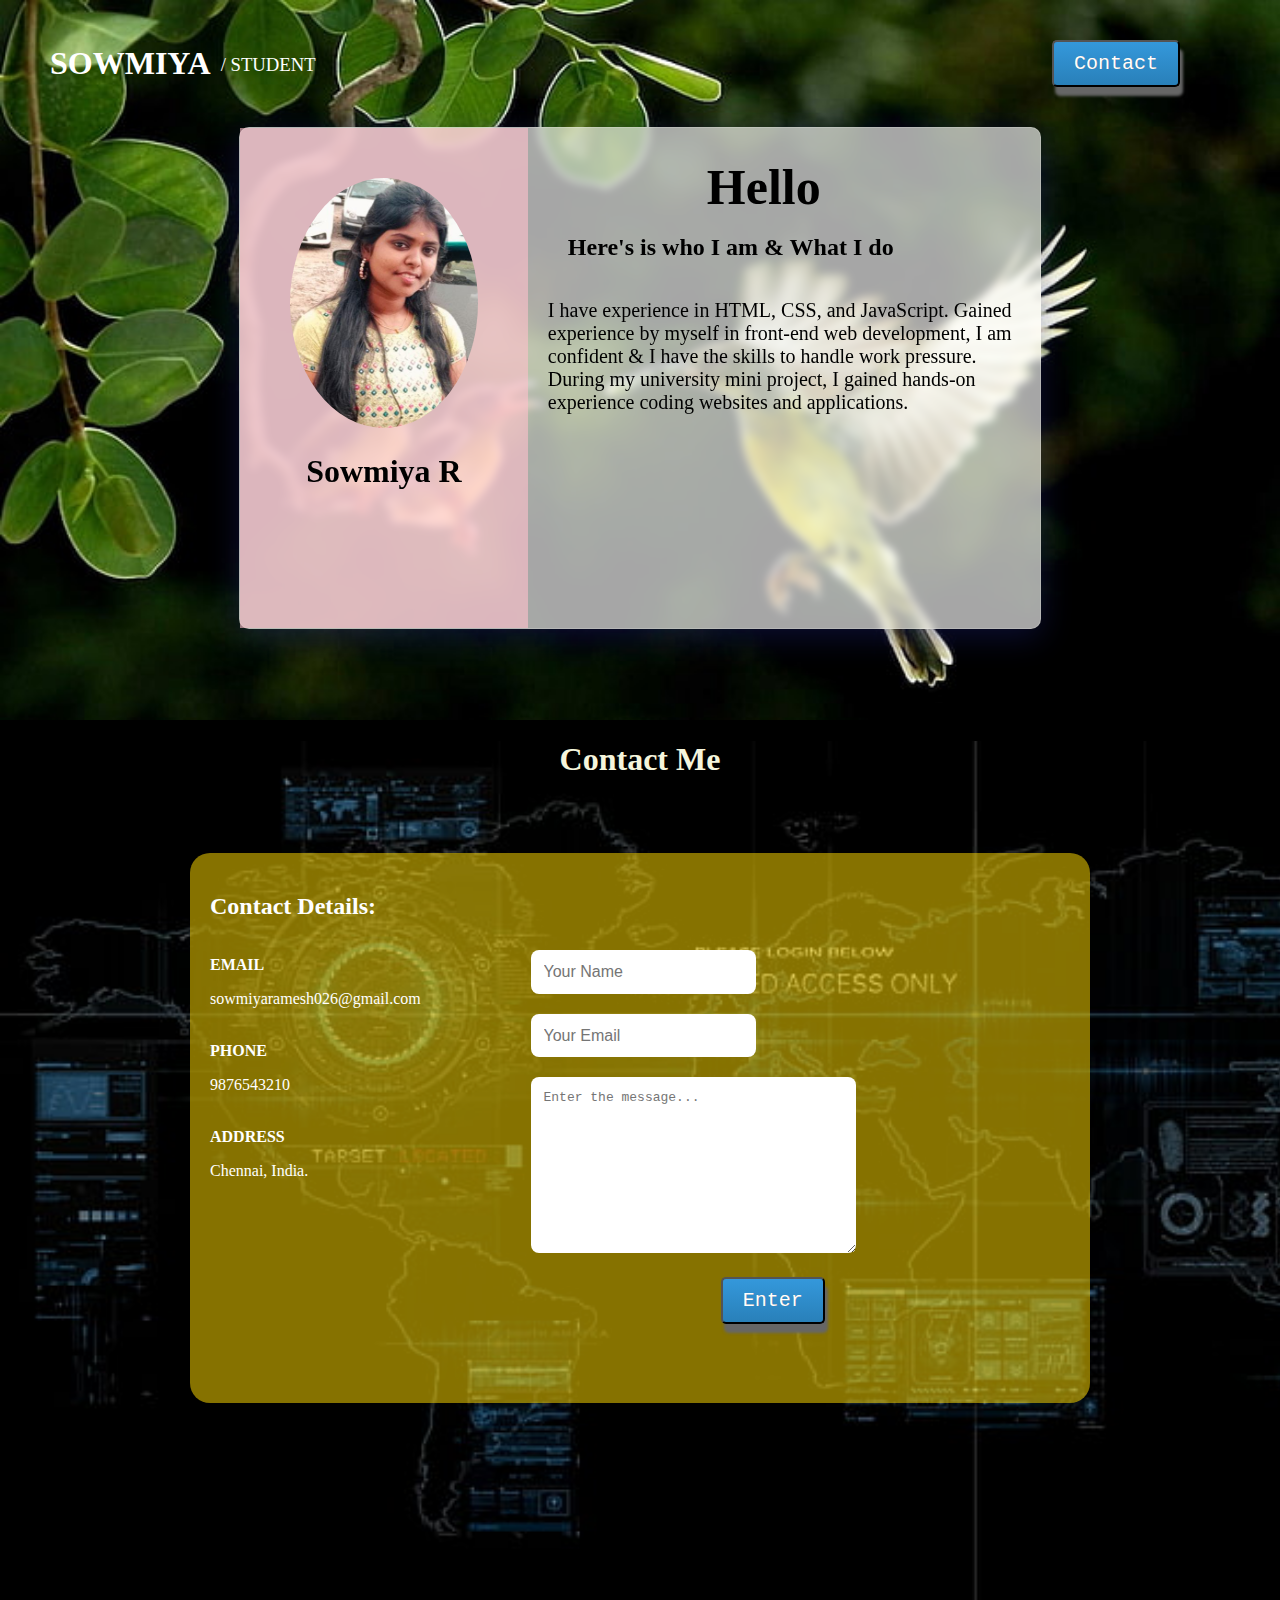
<file: Assessments/Member-1-Jannathul_Firdause.A/Assignment-1/index.html>
<!DOCTYPE html>
<html lang="en">
<head>
    <meta charset="UTF-8">
    <meta http-equiv="X-UA-Compatible" content="IE=edge">
    <meta name="viewport" content="width=device-width, initial-scale=1.0">
    <title>Portfolio</title>
    <link rel="stylesheet" href="assests/css/styles.css">
</head>
<body>
    <!-- first page content -->
    <div class="forbgi" style="background-image:url(./assests/images/banner.jpg) ;">
        <div class="navbar">
            <div class="navbar-left">
                <h1>Sowmiya</h1>
                <h3>/ Student</h3>
            </div>
            <div class="navbar-right">
                <div> <button class="btn"><a href="#contact">Contact</a></button>
                </div>
            </div>
        </div>
        <!-- content of the profile -->
        <div class="content">
            <div class="profile-image" >
                <img id="profile-pic" src="./assests/images/profile-pic.jpeg" alt="Sowmiya Full Sixe Profile pic">
                <h1>Sowmiya R</h1>
            </div>
            <div class="profile-wordings">
                <h1 id="hello">Hello</h1>
                <br>
                <h2>
                    Here's is who I am & What I do
                </h2>
                <br>
                <p>
                    I have experience in HTML, CSS, and JavaScript. Gained experience by myself in front-end web development, I am confident & I have the skills to handle work pressure. During my university mini project, I gained hands-on experience coding websites and applications.
                </p>
    
            </div>
        </div>
    </div>
    
    <!-- second page content -->
    <div class="contact-pg" style="background-image:url(./assests/images/banner-1.jpg) ;">
        <h1>Contact Me</h1>
        <div class="forms">
            <section class="contact" id="contact">
                <h2 class="section-title">Contact Details:</h2>
        
                <div class="contact__container bd-grid">
                    <div class="contact__info">
                        <h3 class="contact__subtitle">EMAIL</h3>
                        <span class="contact__text">sowmiyaramesh026@gmail.com</span>
                        <br>
                        <br>
                        <h3 class="contact__subtitle">PHONE</h3>
                        <span class="contact__text">9876543210</span>
                        <br>
                        <br>
                        <h3 class="contact__subtitle">ADDRESS</h3>
                        <span class="contact__text">Chennai, India.</span>
                    </div>
        
                    <form action="" class="contact__form">
                        <div class="contact__inputs">
                            <input type="text" id="inp1" placeholder="Your Name" class="contact__input"> <br>
                            <input type="mail" id="inp2" placeholder="Your Email" class="contact__input">
                        </div>
        
                        <textarea name="" id="txtarea" cols="0" rows="10" class="contact__input" placeholder="Enter the message..."></textarea>
                        <br>
                        <input type="submit" value="Enter" onclick = "app" class="btn"> 
                    </form>
                </div>
            </section> 
           
        </div>
    
    </div>
    
</body>
<script>
    function app(){
           alert("Submitted your Form");
    }
</script>
</html>
</file>
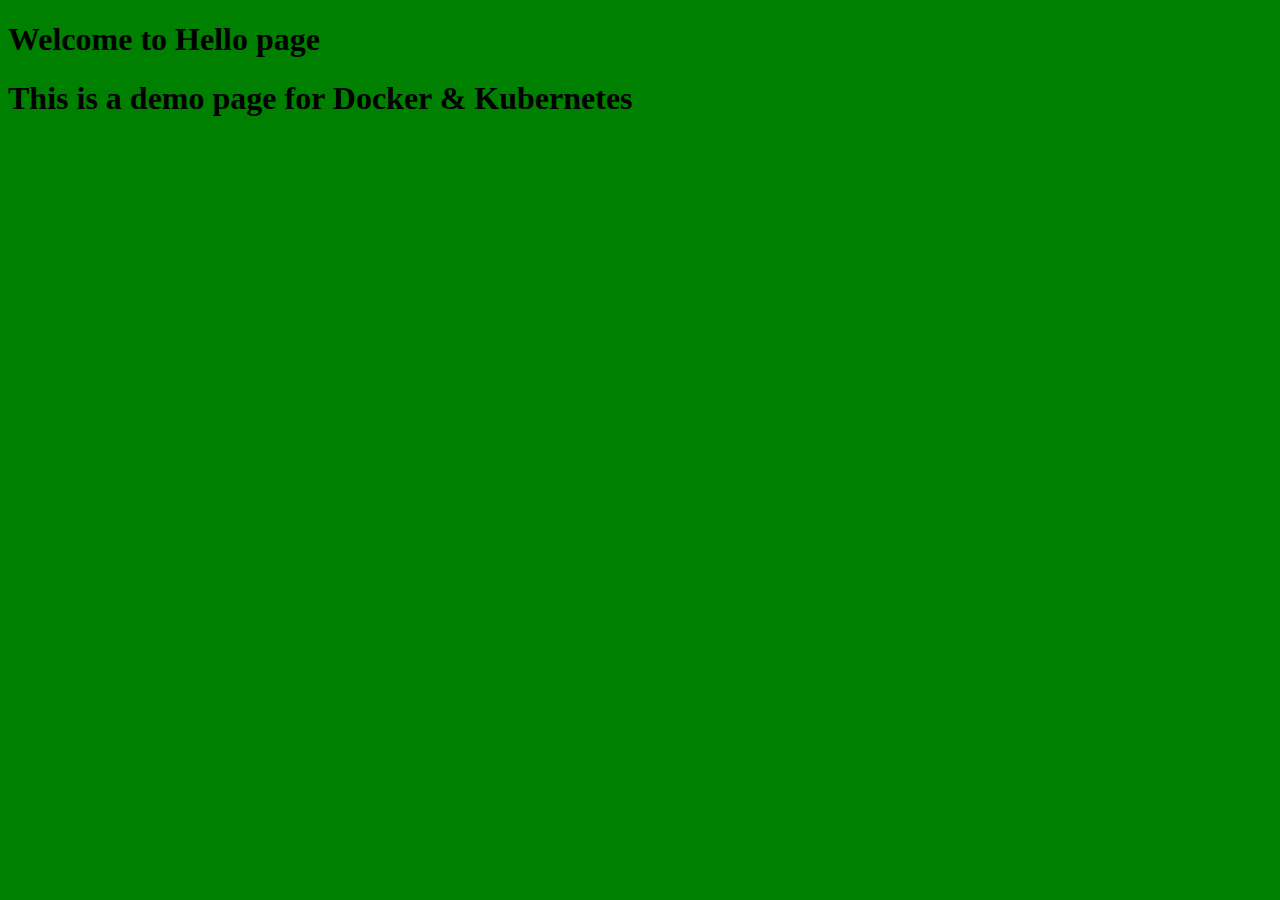
<file: Assessments/Member-1-Jannathul_Firdause.A/Assignment-4/templates/index.html>
<!DOCTYPE html>
<html lang="en">
<head>
    <meta charset="UTF-8">
    <title>FlaskBlog</title>
</head>
<body style="background-color:green;">
   <h1>Welcome to Hello page</h1>
   <h1>This is a demo page for Docker & Kubernetes</h1>
</body>
</html>
</file>
<file: Assessments/Member-1-Jannathul_Firdause.A/Assignment-1/assests/css/styles.css>
html{
  scroll-behavior: smooth;
  transition: .3s;
}


body{
    margin: 0%;
    font-family: cursive;
    background-repeat: no-repeat;
    background-size:cover;
    height: 200vh;
    background-color: black;
}
.navbar{
    padding: 0px 20px;
    display: flex;
    align-items: center;
    justify-content: space-between;
    
}
.navbar>div{
    text-transform: uppercase;
    font-weight: 600;
    padding: 10px 30px;
    
}
.navbar-left{
    padding-right: 30px;
    display: flex;
}
.navbar-left>h3{
    font-weight: 300;
    margin: 30px 10px 0px 10px;
    color: #ffffff;
}
.navbar-right{
    display: flex;
    align-items: center;
}
.navbar-right>div{
    padding: 10px 30px;
}

.btn {
    background: #3498db;
    background-image: -webkit-linear-gradient(top, #3498db, #2980b9);
    background-image: -moz-linear-gradient(top, #3498db, #2980b9);
    background-image: -ms-linear-gradient(top, #3498db, #2980b9);
    background-image: -o-linear-gradient(top, #3498db, #2980b9);
    background-image: linear-gradient(to bottom, #3498db, #2980b9);
    -webkit-border-radius: 5;
    -moz-border-radius: 5;
    border-radius: 5px;
    font-family: Georgia;
    color:beige;
    font-size: 20px;
    padding: 10px 20px 10px 20px;
    text-decoration: none;
  }
  
  .btn:hover {
    background: #3cb0fd;
    background-image: -webkit-linear-gradient(top, #3cb0fd, #3498db);
    background-image: -moz-linear-gradient(top, #3cb0fd, #3498db);
    background-image: -ms-linear-gradient(top, #3cb0fd, #3498db);
    background-image: -o-linear-gradient(top, #3cb0fd, #3498db);
    background-image: linear-gradient(to bottom, #3cb0fd, #3498db);
    text-decoration:none;
  }

  a{
    text-decoration: none;
    color: white;
  }

  .forbgi{
    height: 720px;
    margin: 0%;
    background-repeat: no-repeat;
    background-size: cover;
  }
  .content{
    width: 800px;
    height: 500px;
    background-color: burlywood;
    margin: auto;
    border-radius: 20px;
    background: rgba( 255, 255, 255, 0.65 );
    box-shadow: 0 8px 32px 0 rgba( 31, 38, 135, 0.37 );
    backdrop-filter: blur( 4px );
    -webkit-backdrop-filter: blur( 4px );
    border-radius: 10px;
    border: 1px solid rgba( 255, 255, 255, 0.18 );
    display: flex;
  }

  .profile-image{
    width: 350px;
    background-color: rgba(255, 192, 203, 0.603);
  }
  #profile-pic{
    height: 250px;
    border-radius: 100%;
    margin: 50px 50px 0px 50px;
  }
  .profile-image>h1{
  text-align: center;
    
  }
  .profile-wordings{
    align-items: center;
    justify-content: center;
    padding-left: 20px;
    
  }
  #hello{
    font-size: 50px;
    margin:30px auto 0px 159px;
    
  }

  .profile-wordings>h2{
    padding-left: 20px; 
    margin-top: 0px;
  }
  .profile-wordings>p{
    font-size: 20px;
    padding-right: 20px;
    margin: 0%;
  }
  .contact-pg{
    height: 100vh;
    margin: 0%;
    background-repeat:no-repeat ;
    background-size: cover;
  }
  .navbar-left>h1{
    color: #ffffff;
  }
  .contact-pg>h1{
    color: beige;
    text-align: center;
    font-family: 'Times New Roman', Times, serif;
    margin-bottom: 75px;
  }
  .forms{
    height: 550px;
    width: 900px;
    background-color: rgba(255, 217, 0, 0.527);
    border-radius: 20px;
    margin: auto;
    justify-content:space-evenly;
    }
    
  .contact__container{
      row-gap: 2rem;
  }
  .contact__subtitle{
      font-size: var(--normal-font-size);
      color: var(--first-color);
  }
  .contact__text{
      display: inline-block;
      margin-bottom: var(--mb-2);
  }
  .contact__inputs{
      display: grid;
      grid-template-columns: repeat(2, 1fr);
      column-gap: 1rem;
  }
  .contact__input{
      /* width: 100%; */
      padding: .8rem;
      outline: none;
      border: 1.5px solid var(--dark-color);
      font-size: var(--normal-font-size);
      margin-bottom: var(--mb-4);
      border-radius: .5rem;
  
  }
  .contact__button{
      display: block;
      background-color: var(--first-color);
      color: var(--white-color);
      padding: .75rem 2.5rem;
      margin-left: auto;
      border-radius: .5rem;
      border: none;
      outline: none;
      font-size: var(--normal-font-size);
      cursor: pointer;
  }
  
  /* ===== FOOTER=====*/
  .footer{
      background-color: var(--dark-color);
  }
  .footer__container{
      row-gap: 2rem;
  }
  .footer__title{
      font-size: var(--normal-font-size);
      color: var(--white-color);
      margin-bottom: var(--mb-2);
  }
  .footer__link{
      padding: .25rem 0;
  }
  .footer__link:hover{
      color: var(--first-color);
  }
  .footer__social{
      font-size: 1.4rem;
      margin-right: var(--mb-1);
  }
  .footer__social:hover{
      color: var(--first-color);
  }
  .bd-grid{
    display: flex;
  }

  #txtarea{
    margin-top: 10px; 
    margin-left: 10px;
    width: 300px;
  }

  #inp1{
    width: 200px;
    margin: 10px;
  }

  #inp2{
    width: 200px;
    margin: 10px;
    border: black 2px;
  
  }
  .contact{
    padding: 20px;
    color: white;
  }
  .contact__form{
    margin: 0px 20px 0px 100px;
  }

  /* button */
  .btn {
    margin: 20px;
    margin-left: 200px;
    background: #3498db;
    background-image: -webkit-linear-gradient(top, #3498db, #2980b9);
    background-image: -moz-linear-gradient(top, #3498db, #2980b9);
    background-image: -ms-linear-gradient(top, #3498db, #2980b9);
    background-image: -o-linear-gradient(top, #3498db, #2980b9);
    background-image: linear-gradient(to bottom, #3498db, #2980b9);
    -webkit-border-radius: 5;
    -moz-border-radius: 5;
    border-radius: 5px;
    text-shadow: 0px 0px 0px #666666;
    -webkit-box-shadow: 3px 9px 3px #666666;
    -moz-box-shadow: 3px 9px 3px #666666;
    box-shadow: 3px 9px 3px #666666;
    font-family: Courier New;
    color: #ffffff;
    font-size: 20px;
    padding: 10px 20px 10px 20px;
    text-decoration: none;
    cursor: pointer;
  }
  
  .btn:hover {
    background: #3cb0fd;
    background-image: -webkit-linear-gradient(top, #3cb0fd, #3498db);
    background-image: -moz-linear-gradient(top, #3cb0fd, #3498db);
    background-image: -ms-linear-gradient(top, #3cb0fd, #3498db);
    background-image: -o-linear-gradient(top, #3cb0fd, #3498db);
    background-image: linear-gradient(to bottom, #3cb0fd, #3498db);
    text-decoration: none;
  }

  @media screen and (max-width: 920px) {
    
    .forms{
        width: 600px;
    }
    .contact__form{
      margin-left: 0px;
    }
    #txtarea{
      width: 150px;
    }
    .content{
      width: 650px;
      height: 500px;
    }
    #profile-pic{
      margin: 20px 20px 40px 20px;
    }
    #hello{
      margin:30px auto 0px 80px;
      
    }
    .navbar-left>h3{
      width: 90px;
      color: white;
    }
    .btn{
      margin-left: 100px;
    }
  }
  
  @media screen and (max-width: 450px) {
    body {
      font-family: 'Courier New', Courier, monospace;
      
    }
    .navbar>div{
      padding: 10px;
      
    }
    .navbar-left>h3{
      display: none;
    }
    .navbar-right>div{
      padding: 0px;
    }
    .navbar{
      padding: 0%;
    }
    .forms{
        width: 300px;
        height: 700px;
        margin-bottom: 10px;
        
    }
    .contact>h2{
      margin: 0px auto;
    }
    .contact__form{
      margin-left: 0px;
      
    }
    .contact__subtitle{
      margin: 5px auto;
    }
    .contact__container{
      display: flex;
      flex-direction: column;
      margin-bottom: 10px;
    }
    #txtarea{
      
      width: 200px;
    }
    .content{
      width: 325px;
      height: 450px;
      display:flex;
      flex-direction: column;
    }
    #profile-pic{
      margin: 5px 20px 5px 5px;
      height: 125px;
    }
    .profile-image{
      width: 325px;
      border-radius: 10px;
      display: flex;
    }
    .profile-image>h1{
      margin-top: 30px;
    }
    .profile-wordings>h2{
      padding: 0px 10px; 
      font-size: 15px;
    }
    .profile-wordings>p{
      font-size: 14px;
    }
    #hello{
      margin:15px auto 0px 90px;
      font-size: 25px;
    }
   
    .btn{
      margin-left: 50px;
    }
  }
</file>
